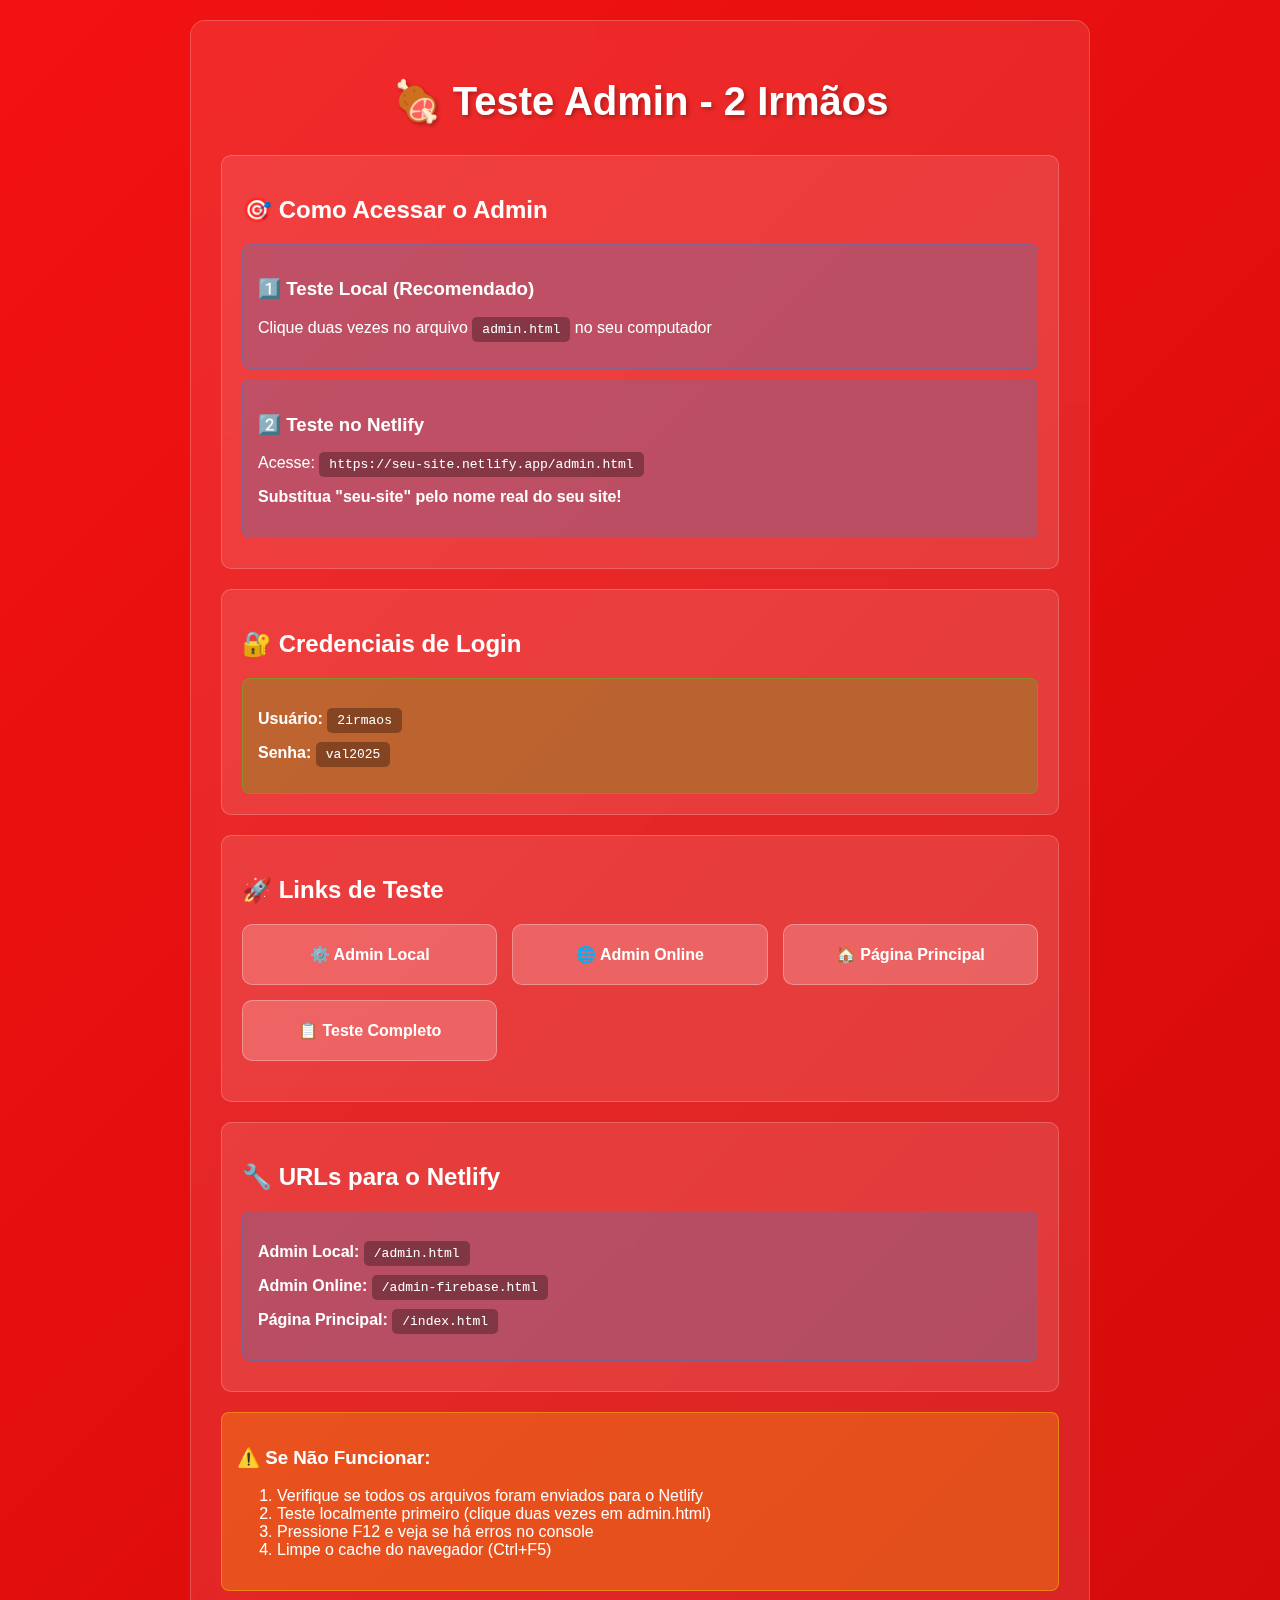
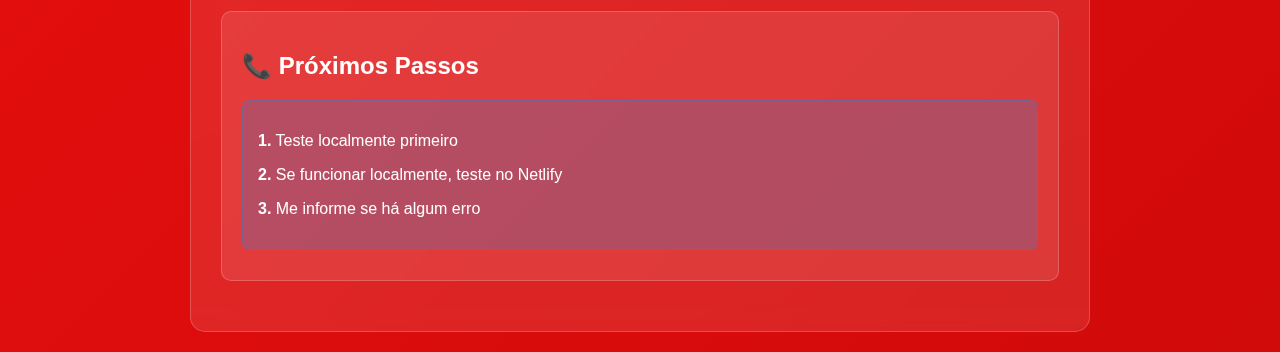
<file: teste-admin-direto.html>
<!DOCTYPE html>
<html lang="pt-BR">
<head>
    <meta charset="UTF-8">
    <meta name="viewport" content="width=device-width, initial-scale=1.0">
    <title>Teste Admin Direto - 2 Irmãos</title>
    <style>
        body {
            font-family: Arial, sans-serif;
            max-width: 900px;
            margin: 0 auto;
            padding: 20px;
            background: linear-gradient(135deg, #f31212, #d10a0a);
            color: white;
        }
        .container {
            background: rgba(255,255,255,0.1);
            padding: 30px;
            border-radius: 15px;
            backdrop-filter: blur(10px);
            border: 1px solid rgba(255,255,255,0.2);
        }
        h1 {
            text-align: center;
            font-size: 2.5em;
            margin-bottom: 30px;
            text-shadow: 2px 2px 4px rgba(0,0,0,0.3);
        }
        .test-section {
            background: rgba(255,255,255,0.1);
            padding: 20px;
            border-radius: 10px;
            margin: 20px 0;
            border: 1px solid rgba(255,255,255,0.2);
        }
        .test-links {
            display: grid;
            grid-template-columns: repeat(auto-fit, minmax(250px, 1fr));
            gap: 15px;
            margin: 20px 0;
        }
        .test-link {
            background: rgba(255,255,255,0.2);
            color: white;
            padding: 20px;
            text-decoration: none;
            border-radius: 10px;
            text-align: center;
            transition: all 0.3s;
            border: 1px solid rgba(255,255,255,0.3);
            font-weight: bold;
        }
        .test-link:hover {
            background: rgba(255,255,255,0.3);
            transform: translateY(-2px);
            box-shadow: 0 5px 15px rgba(0,0,0,0.3);
        }
        .credentials {
            background: rgba(0,255,0,0.2);
            padding: 15px;
            border-radius: 8px;
            border: 1px solid rgba(0,255,0,0.3);
        }
        .warning {
            background: rgba(255,255,0,0.2);
            padding: 15px;
            border-radius: 8px;
            border: 1px solid rgba(255,255,0,0.3);
        }
        .step {
            background: rgba(0,150,255,0.2);
            padding: 15px;
            border-radius: 8px;
            margin: 10px 0;
            border: 1px solid rgba(0,150,255,0.3);
        }
        code {
            background: rgba(0,0,0,0.3);
            padding: 5px 10px;
            border-radius: 5px;
            font-family: monospace;
        }
    </style>
</head>
<body>
    <div class="container">
        <h1>🍖 Teste Admin - 2 Irmãos</h1>
        
        <div class="test-section">
            <h2>🎯 Como Acessar o Admin</h2>
            
            <div class="step">
                <h3>1️⃣ Teste Local (Recomendado)</h3>
                <p>Clique duas vezes no arquivo <code>admin.html</code> no seu computador</p>
            </div>
            
            <div class="step">
                <h3>2️⃣ Teste no Netlify</h3>
                <p>Acesse: <code>https://seu-site.netlify.app/admin.html</code></p>
                <p><strong>Substitua "seu-site" pelo nome real do seu site!</strong></p>
            </div>
        </div>

        <div class="test-section">
            <h2>🔐 Credenciais de Login</h2>
            <div class="credentials">
                <p><strong>Usuário:</strong> <code>2irmaos</code></p>
                <p><strong>Senha:</strong> <code>val2025</code></p>
            </div>
        </div>

        <div class="test-section">
            <h2>🚀 Links de Teste</h2>
            <div class="test-links">
                <a href="admin.html" class="test-link">⚙️ Admin Local</a>
                <a href="admin-firebase.html" class="test-link">🌐 Admin Online</a>
                <a href="index.html" class="test-link">🏠 Página Principal</a>
                <a href="teste-local.html" class="test-link">📋 Teste Completo</a>
            </div>
        </div>

        <div class="test-section">
            <h2>🔧 URLs para o Netlify</h2>
            <div class="step">
                <p><strong>Admin Local:</strong> <code>/admin.html</code></p>
                <p><strong>Admin Online:</strong> <code>/admin-firebase.html</code></p>
                <p><strong>Página Principal:</strong> <code>/index.html</code></p>
            </div>
        </div>

        <div class="warning">
            <h3>⚠️ Se Não Funcionar:</h3>
            <ol>
                <li>Verifique se todos os arquivos foram enviados para o Netlify</li>
                <li>Teste localmente primeiro (clique duas vezes em admin.html)</li>
                <li>Pressione F12 e veja se há erros no console</li>
                <li>Limpe o cache do navegador (Ctrl+F5)</li>
            </ol>
        </div>

        <div class="test-section">
            <h2>📞 Próximos Passos</h2>
            <div class="step">
                <p><strong>1.</strong> Teste localmente primeiro</p>
                <p><strong>2.</strong> Se funcionar localmente, teste no Netlify</p>
                <p><strong>3.</strong> Me informe se há algum erro</p>
            </div>
        </div>
    </div>
</body>
</html>
</file>
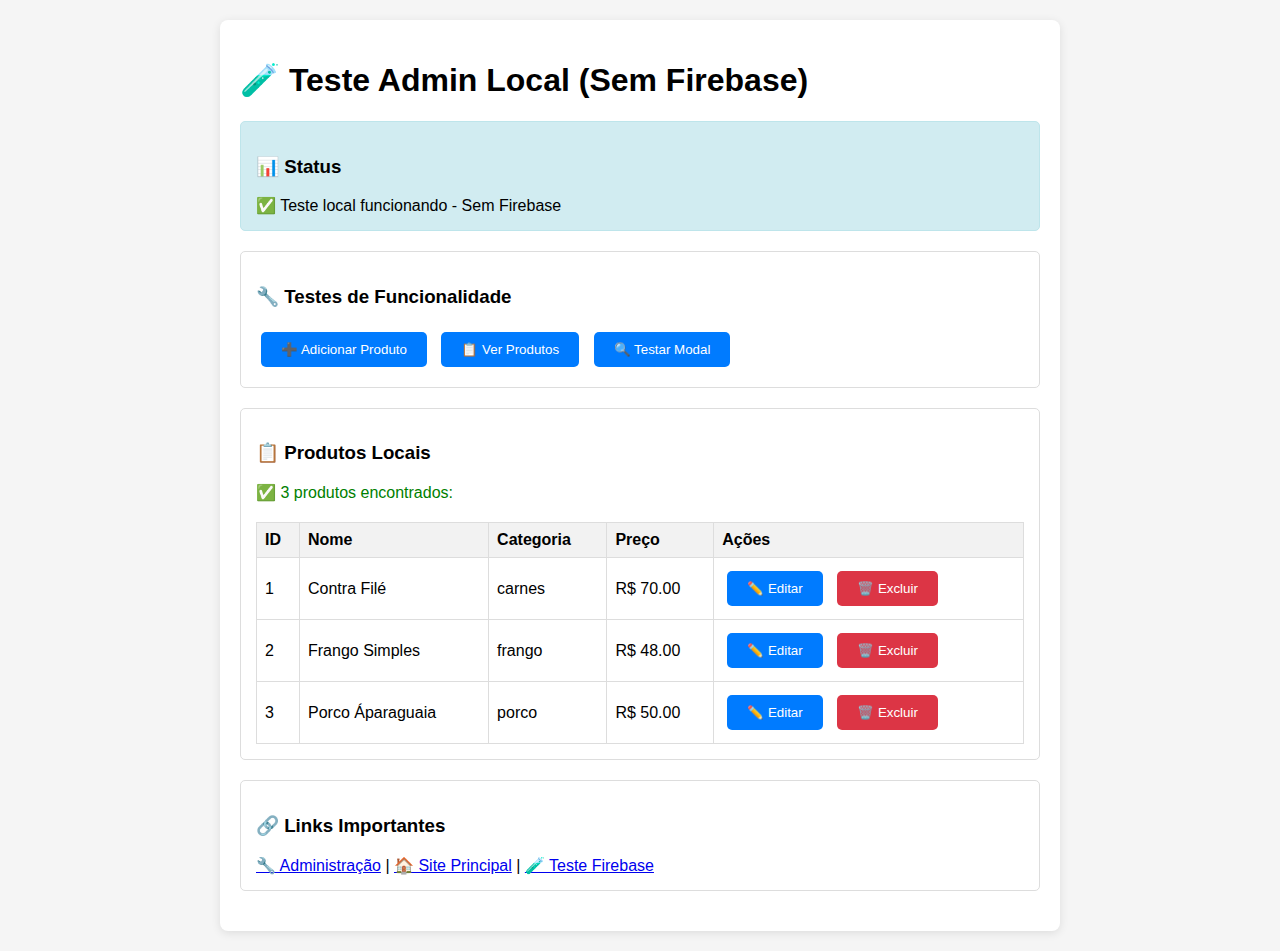
<file: teste-admin-local.html>
<!DOCTYPE html>
<html lang="pt-BR">
<head>
    <meta charset="UTF-8">
    <meta name="viewport" content="width=device-width, initial-scale=1.0">
    <title>Teste Admin Local</title>
    <style>
        body {
            font-family: Arial, sans-serif;
            margin: 20px;
            background-color: #f5f5f5;
        }
        .container {
            max-width: 800px;
            margin: 0 auto;
            background: white;
            padding: 20px;
            border-radius: 8px;
            box-shadow: 0 2px 10px rgba(0,0,0,0.1);
        }
        .test-section {
            margin: 20px 0;
            padding: 15px;
            border: 1px solid #ddd;
            border-radius: 5px;
        }
        .success { background-color: #d4edda; border-color: #c3e6cb; }
        .error { background-color: #f8d7da; border-color: #f5c6cb; }
        .info { background-color: #d1ecf1; border-color: #bee5eb; }
        button {
            background: #007bff;
            color: white;
            border: none;
            padding: 10px 20px;
            border-radius: 5px;
            cursor: pointer;
            margin: 5px;
        }
        button:hover { background: #0056b3; }
        .product-item {
            border: 1px solid #ddd;
            padding: 10px;
            margin: 10px 0;
            border-radius: 5px;
        }
        .modal {
            display: none;
            position: fixed;
            z-index: 1000;
            left: 0;
            top: 0;
            width: 100%;
            height: 100%;
            background-color: rgba(0,0,0,0.5);
        }
        .modal-content {
            background-color: white;
            margin: 15% auto;
            padding: 20px;
            border-radius: 8px;
            width: 80%;
            max-width: 400px;
        }
        table {
            width: 100%;
            border-collapse: collapse;
            margin-top: 20px;
        }
        th, td {
            border: 1px solid #ddd;
            padding: 8px;
            text-align: left;
        }
        th {
            background-color: #f2f2f2;
        }
    </style>
</head>
<body>
    <div class="container">
        <h1>🧪 Teste Admin Local (Sem Firebase)</h1>
        
        <div class="test-section info">
            <h3>📊 Status</h3>
            <div>✅ Teste local funcionando - Sem Firebase</div>
        </div>
        
        <div class="test-section">
            <h3>🔧 Testes de Funcionalidade</h3>
            <button onclick="addProduct()">➕ Adicionar Produto</button>
            <button onclick="showProducts()">📋 Ver Produtos</button>
            <button onclick="testModal()">🔍 Testar Modal</button>
        </div>
        
        <div class="test-section">
            <h3>📋 Produtos Locais</h3>
            <div id="productsList">Carregando...</div>
        </div>
        
        <div class="test-section">
            <h3>🔗 Links Importantes</h3>
            <a href="admin.html" target="_blank">🔧 Administração</a> |
            <a href="index.html" target="_blank">🏠 Site Principal</a> |
            <a href="teste-admin-simples.html" target="_blank">🧪 Teste Firebase</a>
        </div>
    </div>

    <!-- Modal de teste -->
    <div id="testModal" class="modal">
        <div class="modal-content">
            <h2>Teste de Modal</h2>
            <p>Este é um teste do modal de confirmação.</p>
            <button onclick="closeTestModal()">Fechar</button>
        </div>
    </div>

    <script>
        // Produtos de teste locais
        let products = [
            {
                id: '1',
                name: "Contra Filé",
                price: 70.00,
                category: "carnes",
                image: "./img/t-bone.jpeg",
                description: "Contra filé grelhado na parrilha"
            },
            {
                id: '2',
                name: "Frango Simples",
                price: 48.00,
                category: "frango",
                image: "./img/frango1.png",
                description: "Frango grelhado simples"
            },
            {
                id: '3',
                name: "Porco Áparaguaia",
                price: 50.00,
                category: "porco",
                image: "./img/leitao1.png",
                description: "Porco áparaguaia tradicional"
            }
        ];

        // Função para mostrar produtos
        function showProducts() {
            console.log('🔍 Mostrando produtos locais...');
            const productsList = document.getElementById('productsList');
            
            if (products.length === 0) {
                productsList.innerHTML = '<p style="color: orange;">⚠️ Nenhum produto encontrado</p>';
            } else {
                productsList.innerHTML = `<p style="color: green;">✅ ${products.length} produtos encontrados:</p>`;
                productsList.innerHTML += `
                    <table>
                        <thead>
                            <tr>
                                <th>ID</th>
                                <th>Nome</th>
                                <th>Categoria</th>
                                <th>Preço</th>
                                <th>Ações</th>
                            </tr>
                        </thead>
                        <tbody>
                            ${products.map(product => `
                                <tr>
                                    <td>${product.id}</td>
                                    <td>${product.name}</td>
                                    <td>${product.category}</td>
                                    <td>R$ ${product.price.toFixed(2)}</td>
                                    <td>
                                        <button onclick="editProduct('${product.id}')" style="background: #007bff;">✏️ Editar</button>
                                        <button onclick="deleteProduct('${product.id}')" style="background: #dc3545;">🗑️ Excluir</button>
                                    </td>
                                </tr>
                            `).join('')}
                        </tbody>
                    </table>
                `;
            }
        }

        // Função para adicionar produto
        function addProduct() {
            console.log('🔍 Adicionando produto local...');
            const newProduct = {
                id: (products.length + 1).toString(),
                name: "Novo Produto - " + new Date().toLocaleTimeString(),
                price: Math.random() * 100 + 10,
                category: "carnes",
                image: "./img/logo-novo.png",
                description: "Produto adicionado em " + new Date().toLocaleString()
            };
            
            products.push(newProduct);
            alert('✅ Produto adicionado com sucesso!');
            showProducts();
        }

        // Função para editar produto
        function editProduct(id) {
            console.log('🔍 Editando produto:', id);
            const product = products.find(p => p.id === id);
            if (product) {
                product.name = product.name + " (Editado)";
                product.price = product.price + 1;
                alert('✅ Produto editado com sucesso!');
                showProducts();
            }
        }

        // Função para excluir produto
        function deleteProduct(id) {
            console.log('🔍 Excluindo produto:', id);
            if (confirm('Tem certeza que deseja excluir este produto?')) {
                products = products.filter(p => p.id !== id);
                alert('✅ Produto excluído com sucesso!');
                showProducts();
            }
        }

        // Testar modal
        function testModal() {
            console.log('🔍 Testando modal...');
            document.getElementById('testModal').style.display = 'block';
        }

        function closeTestModal() {
            console.log('🔍 Fechando modal...');
            document.getElementById('testModal').style.display = 'none';
        }

        // Carregar produtos ao iniciar
        window.addEventListener('load', function() {
            console.log('🔍 Página carregada, mostrando produtos...');
            showProducts();
        });
    </script>
</body>
</html>
</file>
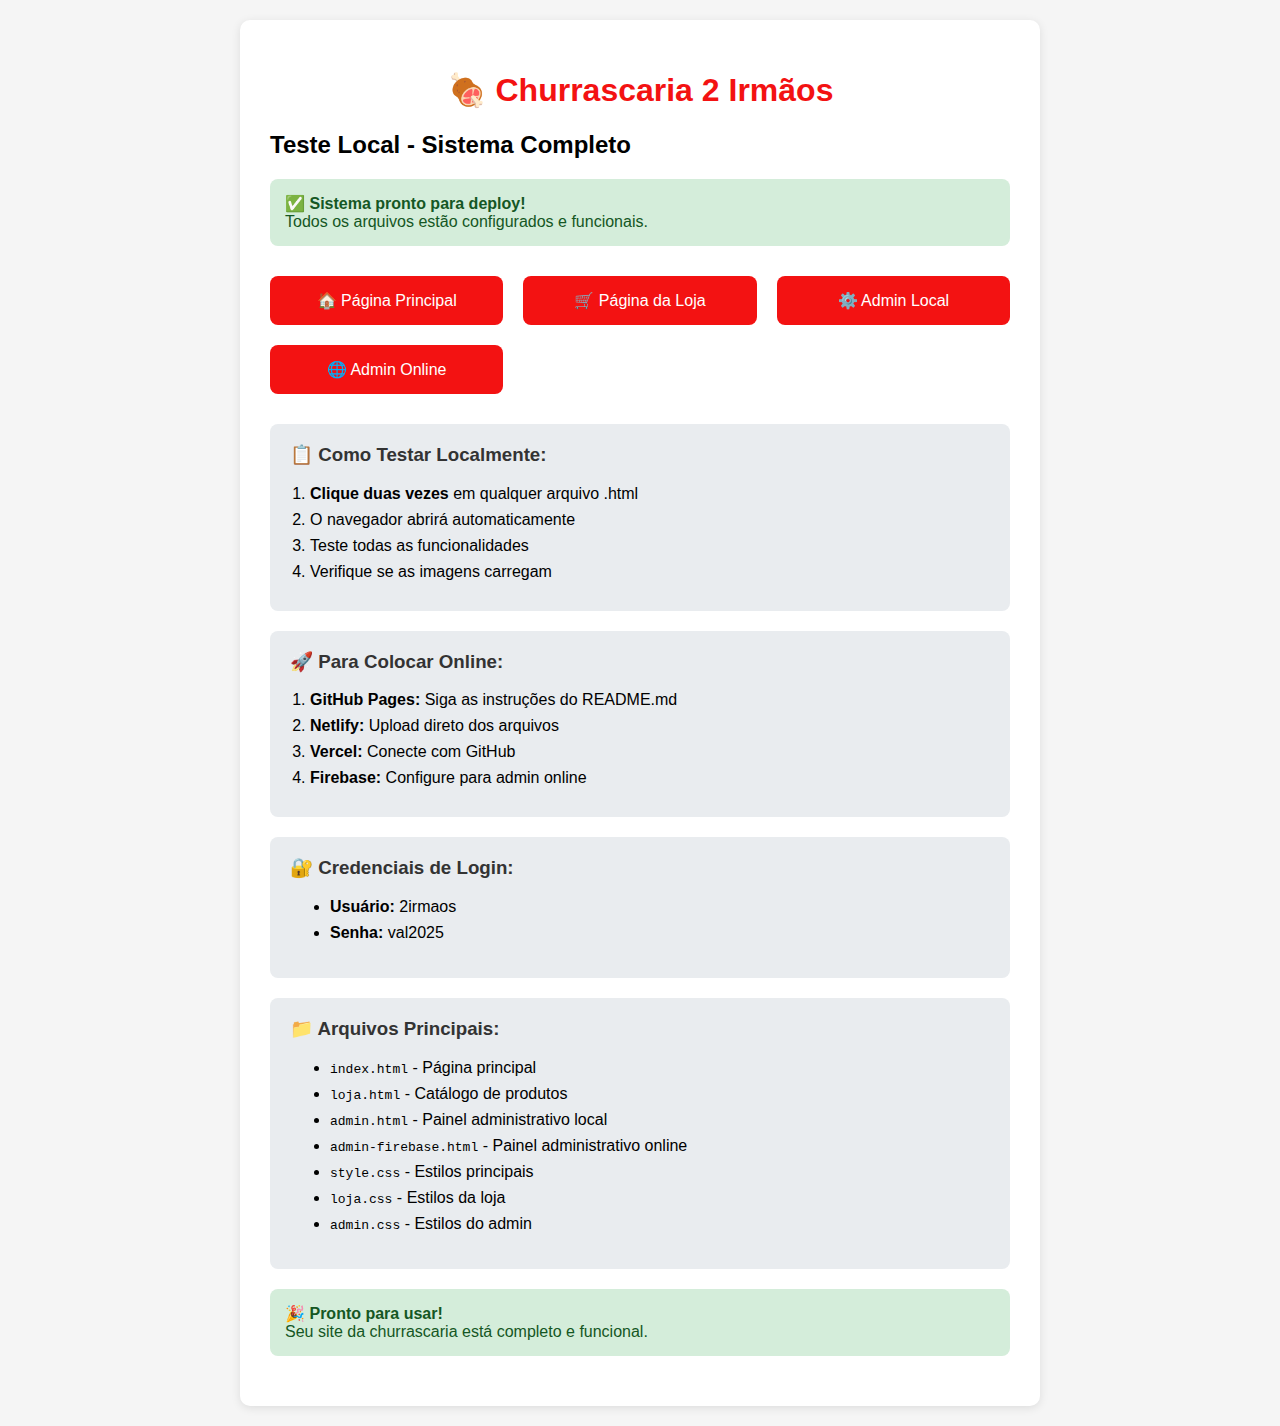
<file: teste-local.html>
<!DOCTYPE html>
<html lang="pt-BR">
<head>
    <meta charset="UTF-8">
    <meta name="viewport" content="width=device-width, initial-scale=1.0">
    <title>Teste Local - Churrascaria 2 Irmãos</title>
    <style>
        body {
            font-family: Arial, sans-serif;
            max-width: 800px;
            margin: 0 auto;
            padding: 20px;
            background-color: #f5f5f5;
        }
        .container {
            background: white;
            padding: 30px;
            border-radius: 10px;
            box-shadow: 0 2px 10px rgba(0,0,0,0.1);
        }
        h1 {
            color: #f31212;
            text-align: center;
        }
        .test-links {
            display: grid;
            grid-template-columns: repeat(auto-fit, minmax(200px, 1fr));
            gap: 20px;
            margin: 30px 0;
        }
        .test-link {
            background: #f31212;
            color: white;
            padding: 15px;
            text-decoration: none;
            border-radius: 8px;
            text-align: center;
            transition: background 0.3s;
        }
        .test-link:hover {
            background: #d10a0a;
        }
        .instructions {
            background: #e9ecef;
            padding: 20px;
            border-radius: 8px;
            margin: 20px 0;
        }
        .instructions h3 {
            color: #333;
            margin-top: 0;
        }
        .instructions ol {
            margin: 10px 0;
            padding-left: 20px;
        }
        .instructions li {
            margin: 8px 0;
        }
        .status {
            background: #d4edda;
            color: #155724;
            padding: 15px;
            border-radius: 8px;
            margin: 20px 0;
        }
    </style>
</head>
<body>
    <div class="container">
        <h1>🍖 Churrascaria 2 Irmãos</h1>
        <h2>Teste Local - Sistema Completo</h2>
        
        <div class="status">
            ✅ <strong>Sistema pronto para deploy!</strong><br>
            Todos os arquivos estão configurados e funcionais.
        </div>

        <div class="test-links">
            <a href="index.html" class="test-link">🏠 Página Principal</a>
            <a href="loja.html" class="test-link">🛒 Página da Loja</a>
            <a href="admin.html" class="test-link">⚙️ Admin Local</a>
            <a href="admin-firebase.html" class="test-link">🌐 Admin Online</a>
        </div>

        <div class="instructions">
            <h3>📋 Como Testar Localmente:</h3>
            <ol>
                <li><strong>Clique duas vezes</strong> em qualquer arquivo .html</li>
                <li>O navegador abrirá automaticamente</li>
                <li>Teste todas as funcionalidades</li>
                <li>Verifique se as imagens carregam</li>
            </ol>
        </div>

        <div class="instructions">
            <h3>🚀 Para Colocar Online:</h3>
            <ol>
                <li><strong>GitHub Pages:</strong> Siga as instruções do README.md</li>
                <li><strong>Netlify:</strong> Upload direto dos arquivos</li>
                <li><strong>Vercel:</strong> Conecte com GitHub</li>
                <li><strong>Firebase:</strong> Configure para admin online</li>
            </ol>
        </div>

        <div class="instructions">
            <h3>🔐 Credenciais de Login:</h3>
            <ul>
                <li><strong>Usuário:</strong> 2irmaos</li>
                <li><strong>Senha:</strong> val2025</li>
            </ul>
        </div>

        <div class="instructions">
            <h3>📁 Arquivos Principais:</h3>
            <ul>
                <li><code>index.html</code> - Página principal</li>
                <li><code>loja.html</code> - Catálogo de produtos</li>
                <li><code>admin.html</code> - Painel administrativo local</li>
                <li><code>admin-firebase.html</code> - Painel administrativo online</li>
                <li><code>style.css</code> - Estilos principais</li>
                <li><code>loja.css</code> - Estilos da loja</li>
                <li><code>admin.css</code> - Estilos do admin</li>
            </ul>
        </div>

        <div class="status">
            🎉 <strong>Pronto para usar!</strong><br>
            Seu site da churrascaria está completo e funcional.
        </div>
    </div>
</body>
</html>
</file>
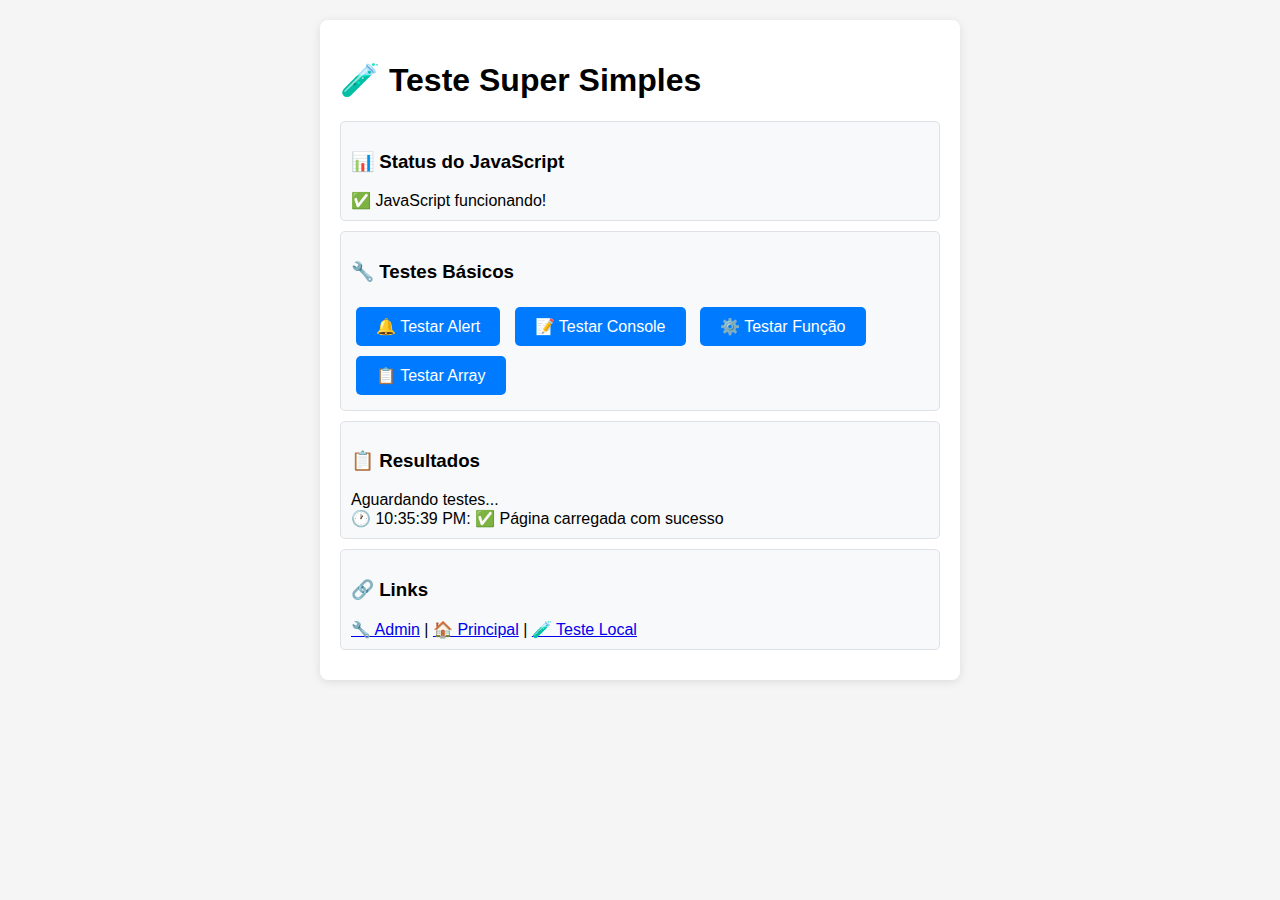
<file: teste-super-simples.html>
<!DOCTYPE html>
<html lang="pt-BR">
<head>
    <meta charset="UTF-8">
    <meta name="viewport" content="width=device-width, initial-scale=1.0">
    <title>Teste Super Simples</title>
    <style>
        body {
            font-family: Arial, sans-serif;
            margin: 20px;
            background-color: #f5f5f5;
        }
        .container {
            max-width: 600px;
            margin: 0 auto;
            background: white;
            padding: 20px;
            border-radius: 8px;
            box-shadow: 0 2px 10px rgba(0,0,0,0.1);
        }
        button {
            background: #007bff;
            color: white;
            border: none;
            padding: 10px 20px;
            border-radius: 5px;
            cursor: pointer;
            margin: 5px;
            font-size: 16px;
        }
        button:hover { background: #0056b3; }
        .result {
            margin: 10px 0;
            padding: 10px;
            border-radius: 5px;
            background: #f8f9fa;
            border: 1px solid #dee2e6;
        }
    </style>
</head>
<body>
    <div class="container">
        <h1>🧪 Teste Super Simples</h1>
        
        <div class="result">
            <h3>📊 Status do JavaScript</h3>
            <div id="jsStatus">Verificando...</div>
        </div>
        
        <div class="result">
            <h3>🔧 Testes Básicos</h3>
            <button onclick="testAlert()">🔔 Testar Alert</button>
            <button onclick="testConsole()">📝 Testar Console</button>
            <button onclick="testFunction()">⚙️ Testar Função</button>
            <button onclick="testArray()">📋 Testar Array</button>
        </div>
        
        <div class="result">
            <h3>📋 Resultados</h3>
            <div id="results">Aguardando testes...</div>
        </div>
        
        <div class="result">
            <h3>🔗 Links</h3>
            <a href="admin.html" target="_blank">🔧 Admin</a> |
            <a href="index.html" target="_blank">🏠 Principal</a> |
            <a href="teste-admin-local.html" target="_blank">🧪 Teste Local</a>
        </div>
    </div>

    <script>
        // Verificar se JavaScript está funcionando
        document.getElementById('jsStatus').innerHTML = '✅ JavaScript funcionando!';
        
        // Teste de alert
        function testAlert() {
            console.log('🔍 Testando alert...');
            alert('✅ Alert funcionando!');
            addResult('✅ Alert funcionou');
        }
        
        // Teste de console
        function testConsole() {
            console.log('🔍 Testando console...');
            console.log('✅ Console funcionando!');
            addResult('✅ Console funcionou');
        }
        
        // Teste de função
        function testFunction() {
            console.log('🔍 Testando função...');
            const result = 2 + 2;
            console.log('2 + 2 =', result);
            addResult(`✅ Função funcionou: 2 + 2 = ${result}`);
        }
        
        // Teste de array
        function testArray() {
            console.log('🔍 Testando array...');
            const produtos = [
                { id: 1, nome: 'Produto 1', preco: 10 },
                { id: 2, nome: 'Produto 2', preco: 20 }
            ];
            console.log('Produtos:', produtos);
            addResult(`✅ Array funcionou: ${produtos.length} produtos`);
        }
        
        // Função para adicionar resultado
        function addResult(message) {
            const results = document.getElementById('results');
            const timestamp = new Date().toLocaleTimeString();
            results.innerHTML += `<div>🕐 ${timestamp}: ${message}</div>`;
        }
        
        // Teste inicial
        window.addEventListener('load', function() {
            console.log('🔍 Página carregada!');
            addResult('✅ Página carregada com sucesso');
        });
    </script>
</body>
</html>
</file>
